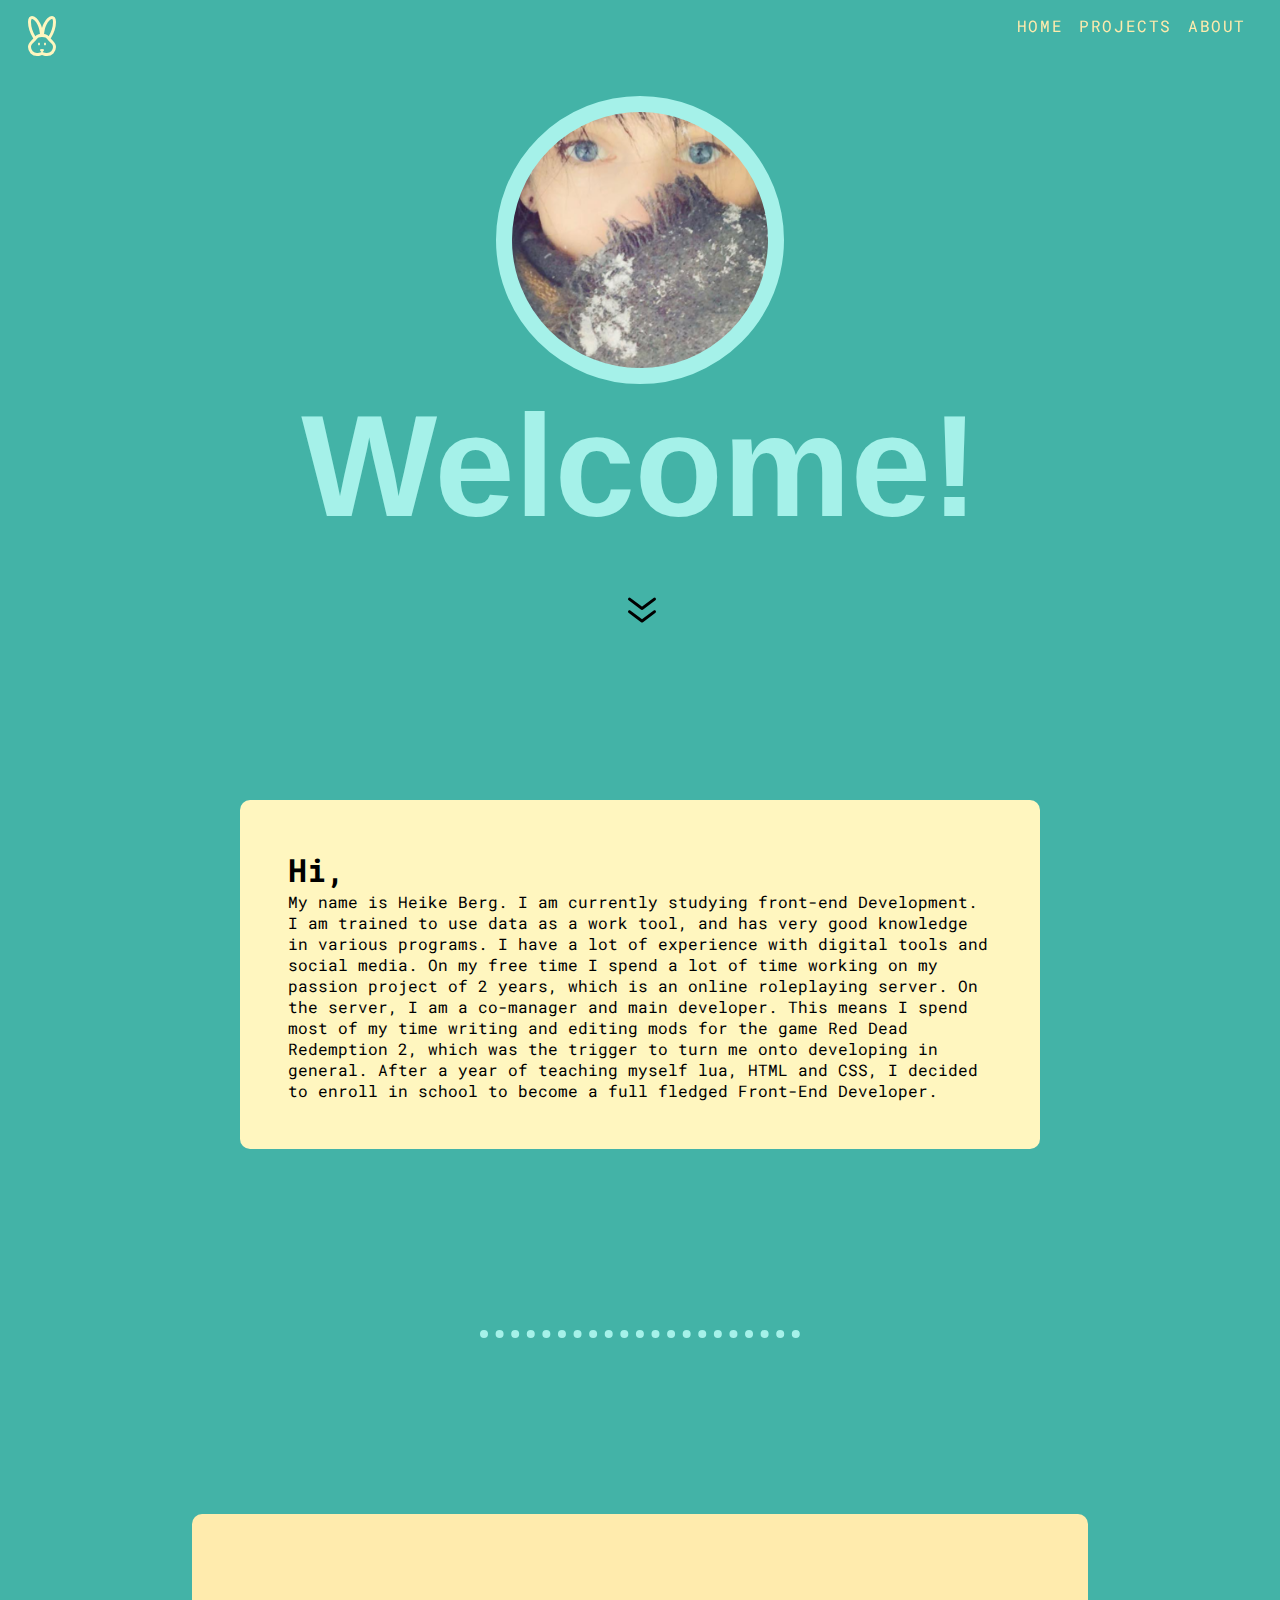
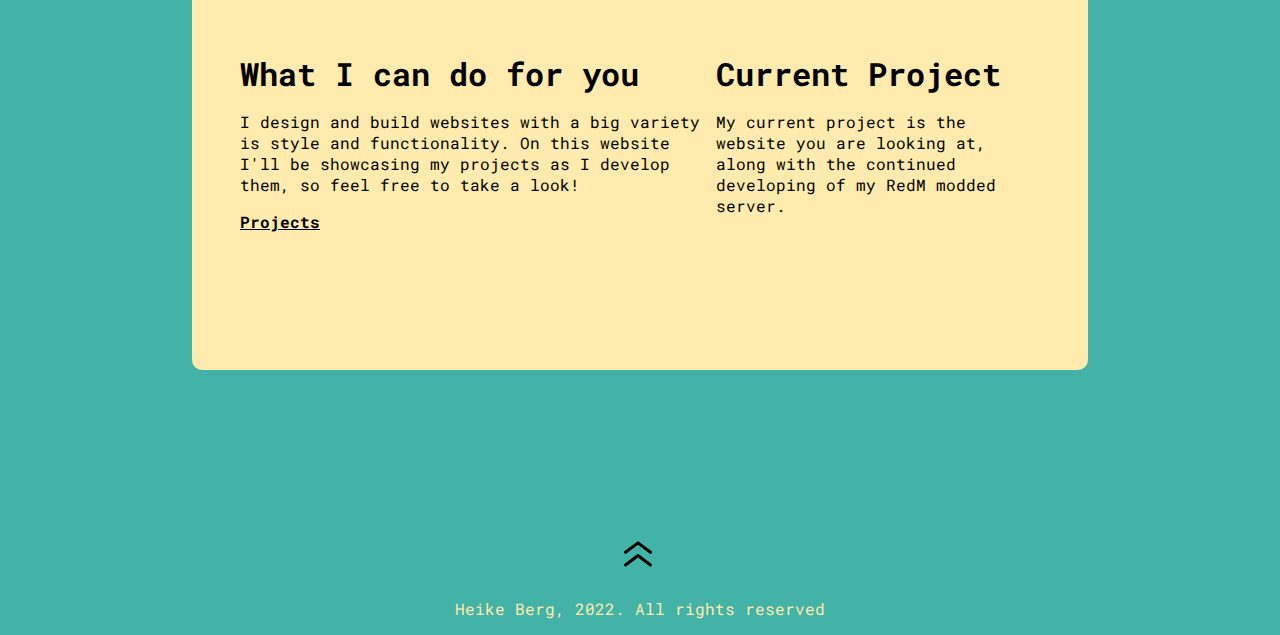
<file: index.html>
<!DOCTYPE html>
<html lang="en">
<head>
    <meta charset="UTF-8">
    <meta http-equiv="X-UA-Compatible" content="IE=edge">
    <meta name="viewport" content="width=device-width, initial-scale=1.0">
    <link rel="preconnect" href="https://fonts.googleapis.com">
    <link rel="preconnect" href="https://fonts.gstatic.com" crossorigin>
    <link href="https://fonts.googleapis.com/css2?family=Pacifico&family=Roboto+Mono:ital,wght@0,100;0,300;0,400;0,700;1,300;1,700&display=swap" rel="stylesheet">
    <link rel="stylesheet" href="css/main.css">
    <script defer src="js/nav.js"></script>
    <title>H O M E</title>
</head>
<body>
    <header>
        <nav id="navbar">
            <a href="/index.html"><div class="logo">
                <svg xmlns="http://www.w3.org/2000/svg" height="48" width="48" fill="#FFF6BF"><path d="M19 44q-3.75 0-6.375-2.625T10 35q0-1.6.725-3.025.725-1.425 2.425-3.125.75-.75 1.2-1.25.45-.5.95-1.1-2.55-3.9-3.925-8.175T10 10q0-2.9 1.05-4.45Q12.1 4 14 4q2.1 0 4.35 2.05Q20.6 8.1 22.3 11.5q.5 1 .925 2.075.425 1.075.775 2.375.35-1.3.775-2.375.425-1.075.925-2.075 1.7-3.4 3.95-5.45Q31.9 4 34 4q1.9 0 2.95 1.55Q38 7.1 38 10q0 4.05-1.375 8.325Q35.25 22.6 32.7 26.5q.5.6.95 1.1.45.5 1.2 1.25 1.7 1.7 2.425 3.125Q38 33.4 38 35q0 3.75-2.625 6.375T29 44q-2.25 0-3.625-.5L24 43l-1.375.5Q21.25 44 19 44Zm0-3q.85 0 2-.275t2.45-.825q-.55-.25-1-.85Q22 38.45 22 38q0-.4.575-.7Q23.15 37 24 37q.85 0 1.425.3.575.3.575.7 0 .45-.45 1.05-.45.6-1 .85 1.3.55 2.45.825Q28.15 41 29 41q2.5 0 4.25-1.75T35 35q0-1.1-.6-2.15-.6-1.05-1.75-2.05-.55-.5-1.225-1.2T30.2 28.2q-1.6-2.1-2.75-2.65Q26.3 25 24 25q-2.3 0-3.45.55-1.15.55-2.75 2.65-.55.7-1.225 1.4t-1.225 1.2q-1.15 1-1.75 2.05Q13 33.9 13 35q0 2.5 1.75 4.25T19 41Zm2-7.5q-.4 0-.7-.45Q20 32.6 20 32q0-.6.3-1.05.3-.45.7-.45.4 0 .7.45.3.45.3 1.05 0 .6-.3 1.05-.3.45-.7.45Zm6 0q-.4 0-.7-.45Q26 32.6 26 32q0-.6.3-1.05.3-.45.7-.45.4 0 .7.45.3.45.3 1.05 0 .6-.3 1.05-.3.45-.7.45Zm-9.65-9.35q1.05-1 2.075-1.475 1.025-.475 2.525-.625-.25-2.55-.85-4.975t-1.55-4.325Q18.4 10.4 16.9 8.825 15.4 7.25 13.75 6.7q-.4.75-.575 1.6Q13 9.15 13 10q0 3.6 1.125 7.225 1.125 3.625 3.225 6.925Zm13.3 0q2.1-3.3 3.225-6.925T35 10q0-.85-.175-1.7t-.575-1.6q-1.65.55-3.15 2.125t-2.65 3.925q-.95 1.9-1.55 4.325-.6 2.425-.85 4.975 1.5.15 2.525.625t2.075 1.475Z"/></svg>
            </div>
        </a>
            <ul class="nav-ul">
                <a href="#"><li class="nav-li">home</li></a>
                <a href="/pages/projects.html"><li class="nav-li">projects</li></a>
                <a href="/pages/contact.html"><li class="nav-li">about</li></a>
            </ul>
        </nav>
    </header>
    <div class="hero" id="hero">
        <div class="hero-img"></div>
        <h1 class="hero-h1">
            Welcome!
        </h1>
    </div>
    <div id="arrow-down">
        <a href="#section-main-1">
            <svg xmlns="http://www.w3.org/2000/svg" height="48" width="48"><path d="M27.7 38q-.9 0-1.35-.825-.45-.825.1-1.525L35.2 24l-8.75-11.65q-.55-.7-.1-1.525Q26.8 10 27.7 10q.4 0 .7.175.3.175.55.475l9.3 12.45q.15.2.225.425.075.225.075.475 0 .25-.075.45t-.225.45l-9.3 12.45q-.25.3-.55.475-.3.175-.7.175Zm-12.6 0q-.9 0-1.35-.825-.45-.825.1-1.525L22.6 24l-8.75-11.65q-.55-.7-.1-1.525Q14.2 10 15.1 10q.4 0 .7.175.3.175.55.475l9.3 12.45q.15.2.225.425.075.225.075.475 0 .25-.075.45t-.225.45l-9.3 12.45q-.25.3-.55.475-.3.175-.7.175Z"/></svg>
        </a>
    </div>
    <main>
        <section class="section-main" id="section-main-1">
            <div class="greeting">
                <h1 class="greeting-h1">
                    Hi,
                </h1>
                <p class="greeting-text">
                   My name is Heike Berg. I am currently studying front-end Development. I am trained to use data as a work tool, and has very good knowledge in various programs. I have a lot of experience with digital tools and social media. On my free time I spend a lot of time working on my passion project of 2 years, which is an online roleplaying server. On the server, I am a co-manager and main developer. This means I spend most of my time writing and editing mods for the game Red Dead Redemption 2, which was the trigger to turn me onto developing in general. After a year of teaching myself lua, HTML and CSS, I decided to enroll in school to become a full fledged Front-End Developer.
                </p>
            </div>
        </section>
        <hr class="devider">
        <section class="section-main" id="section-main-2">
            <div class="leftPane">
                <h1 class="section-main-h1">
                    What I can do for you
                </h1>
                <p class="section-main-text">
                    I design and build websites with a big variety is style and functionality. On this website I'll be showcasing my projects as I develop them, so feel free to take a look!
                </p>
                <a class="projects-link" href="/pages/projects.html">Projects</a>
            </div>
            <div class="rightPane">
                <h1 class="section-main-h1">
                    Current Project
                </h1>
                <p class="section-main-text">
                    My current project is the website you are looking at, along with the continued developing of my RedM modded server.
                </p>
            </div>
        </section>
        <div id="back-to-top">
            <a href="#hero">
                <svg xmlns="http://www.w3.org/2000/svg" height="48" width="48"><path d="M27.7 38q-.9 0-1.35-.825-.45-.825.1-1.525L35.2 24l-8.75-11.65q-.55-.7-.1-1.525Q26.8 10 27.7 10q.4 0 .7.175.3.175.55.475l9.3 12.45q.15.2.225.425.075.225.075.475 0 .25-.075.45t-.225.45l-9.3 12.45q-.25.3-.55.475-.3.175-.7.175Zm-12.6 0q-.9 0-1.35-.825-.45-.825.1-1.525L22.6 24l-8.75-11.65q-.55-.7-.1-1.525Q14.2 10 15.1 10q.4 0 .7.175.3.175.55.475l9.3 12.45q.15.2.225.425.075.225.075.475 0 .25-.075.45t-.225.45l-9.3 12.45q-.25.3-.55.475-.3.175-.7.175Z"/></svg>
            </a>
        </div>
    </main>
    <footer>
        <p class="footer-text">
            Heike Berg, 2022. All rights reserved
        </p>
    </footer>
</body>
</html>
</file>
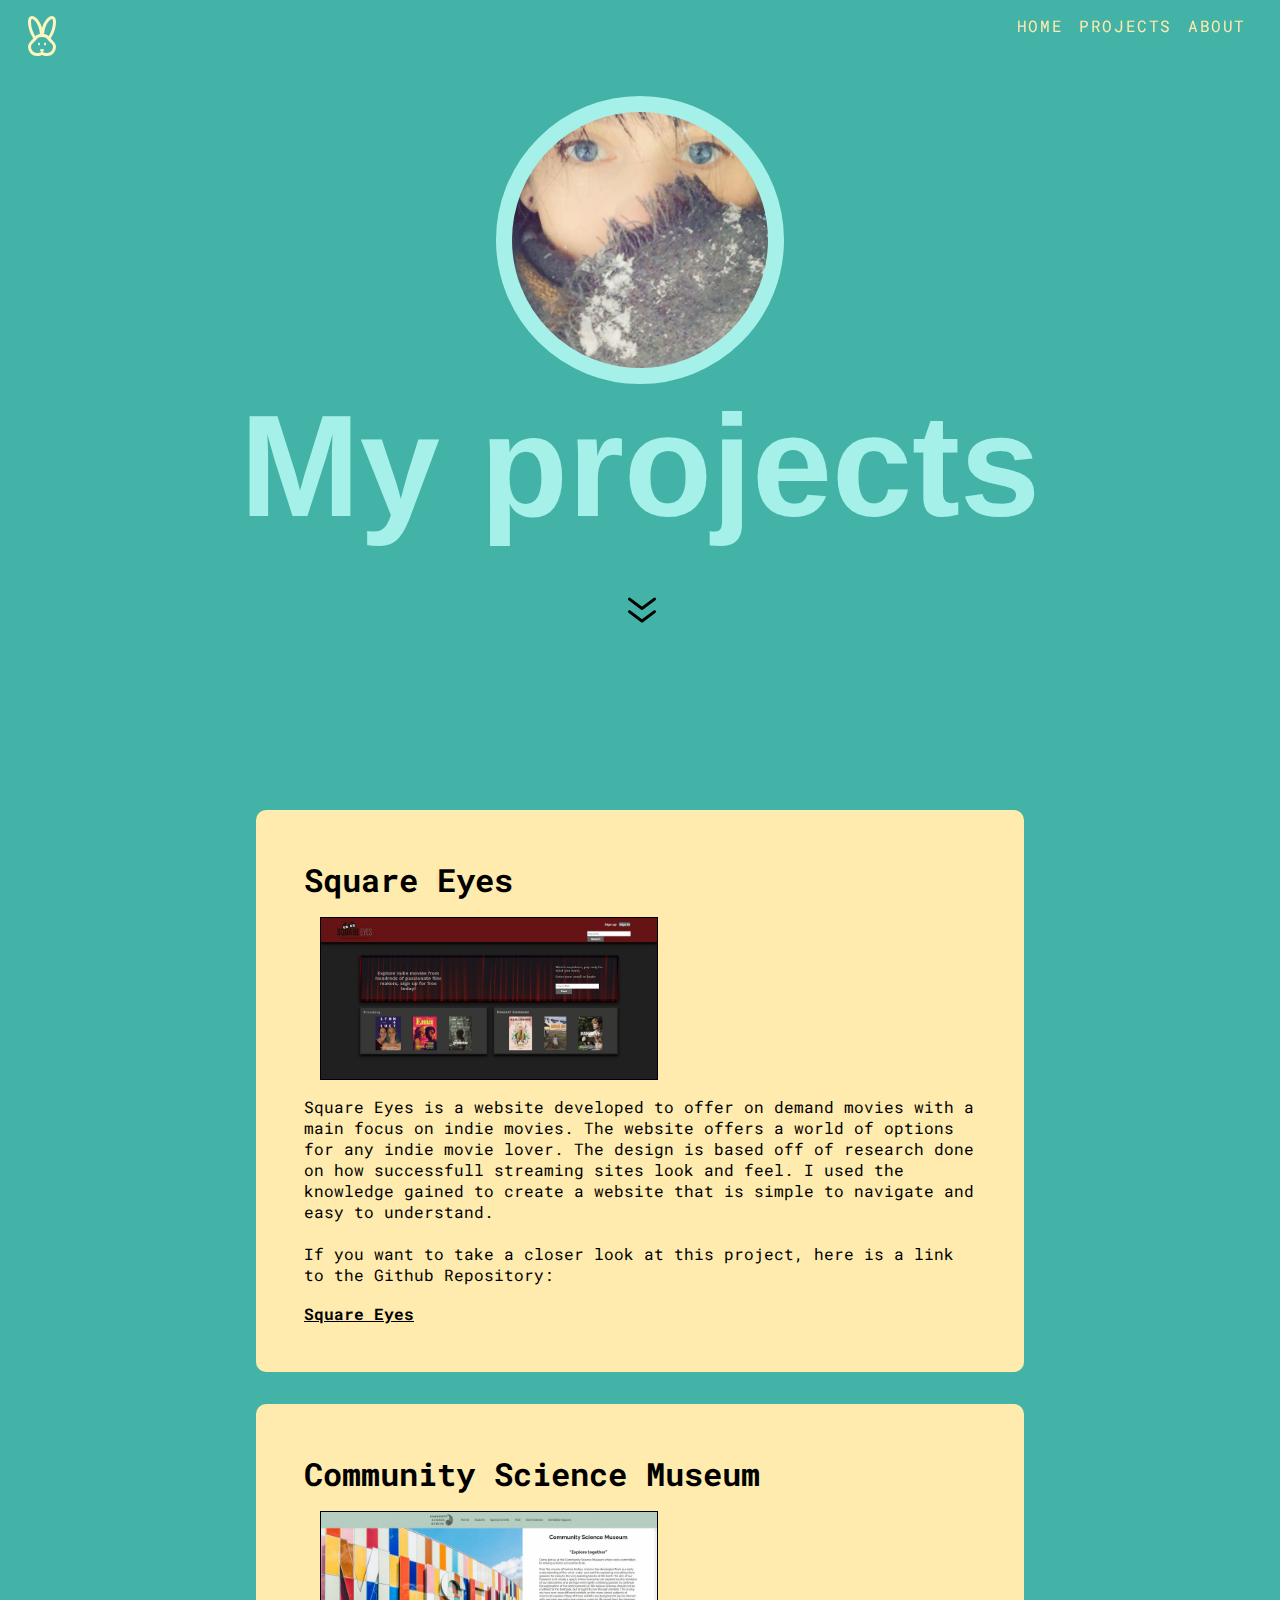
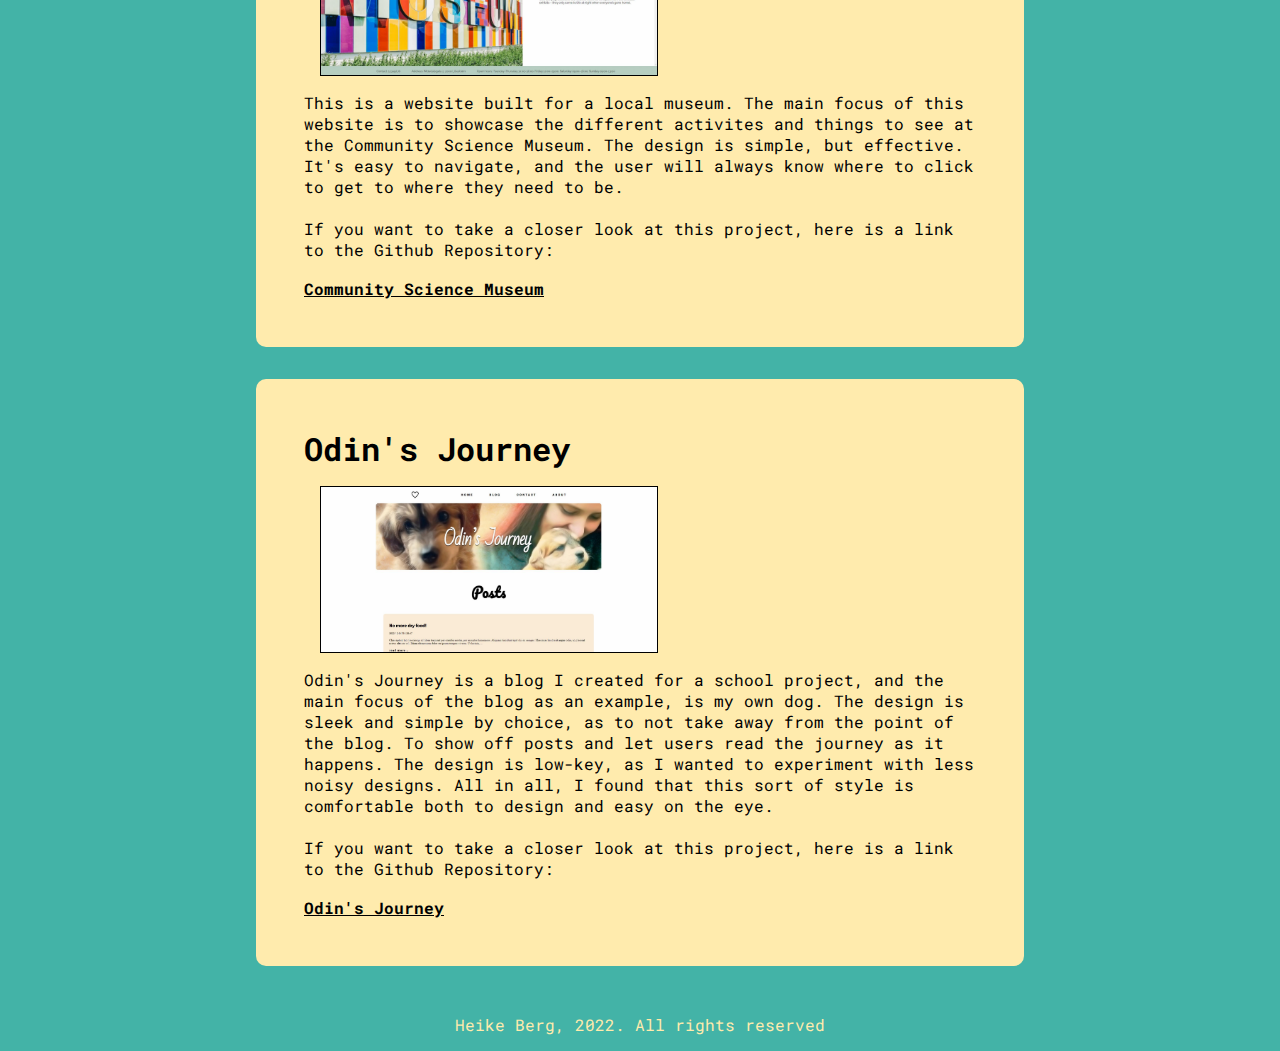
<file: pages/projects.html>
<!DOCTYPE html>
<html lang="en">
<head>
    <meta charset="UTF-8">
    <meta http-equiv="X-UA-Compatible" content="IE=edge">
    <meta name="viewport" content="width=device-width, initial-scale=1.0">
    <link rel="preconnect" href="https://fonts.googleapis.com">
    <link rel="preconnect" href="https://fonts.gstatic.com" crossorigin>
    <link href="https://fonts.googleapis.com/css2?family=Pacifico&family=Roboto+Mono:ital,wght@0,100;0,300;0,400;0,700;1,300;1,700&display=swap" rel="stylesheet">
    <link rel="stylesheet" href="/css/main.css">
    <link rel="stylesheet" href="/css/projects.css">
    <script defer src="/js/nav.js"></script>
    <title>projects</title>
</head>
<body>
    <header>
        <nav id="navbar">
            <a href="/index.html"><div class="logo">
                <svg xmlns="http://www.w3.org/2000/svg" height="48" width="48" fill="#FFF6BF"><path d="M19 44q-3.75 0-6.375-2.625T10 35q0-1.6.725-3.025.725-1.425 2.425-3.125.75-.75 1.2-1.25.45-.5.95-1.1-2.55-3.9-3.925-8.175T10 10q0-2.9 1.05-4.45Q12.1 4 14 4q2.1 0 4.35 2.05Q20.6 8.1 22.3 11.5q.5 1 .925 2.075.425 1.075.775 2.375.35-1.3.775-2.375.425-1.075.925-2.075 1.7-3.4 3.95-5.45Q31.9 4 34 4q1.9 0 2.95 1.55Q38 7.1 38 10q0 4.05-1.375 8.325Q35.25 22.6 32.7 26.5q.5.6.95 1.1.45.5 1.2 1.25 1.7 1.7 2.425 3.125Q38 33.4 38 35q0 3.75-2.625 6.375T29 44q-2.25 0-3.625-.5L24 43l-1.375.5Q21.25 44 19 44Zm0-3q.85 0 2-.275t2.45-.825q-.55-.25-1-.85Q22 38.45 22 38q0-.4.575-.7Q23.15 37 24 37q.85 0 1.425.3.575.3.575.7 0 .45-.45 1.05-.45.6-1 .85 1.3.55 2.45.825Q28.15 41 29 41q2.5 0 4.25-1.75T35 35q0-1.1-.6-2.15-.6-1.05-1.75-2.05-.55-.5-1.225-1.2T30.2 28.2q-1.6-2.1-2.75-2.65Q26.3 25 24 25q-2.3 0-3.45.55-1.15.55-2.75 2.65-.55.7-1.225 1.4t-1.225 1.2q-1.15 1-1.75 2.05Q13 33.9 13 35q0 2.5 1.75 4.25T19 41Zm2-7.5q-.4 0-.7-.45Q20 32.6 20 32q0-.6.3-1.05.3-.45.7-.45.4 0 .7.45.3.45.3 1.05 0 .6-.3 1.05-.3.45-.7.45Zm6 0q-.4 0-.7-.45Q26 32.6 26 32q0-.6.3-1.05.3-.45.7-.45.4 0 .7.45.3.45.3 1.05 0 .6-.3 1.05-.3.45-.7.45Zm-9.65-9.35q1.05-1 2.075-1.475 1.025-.475 2.525-.625-.25-2.55-.85-4.975t-1.55-4.325Q18.4 10.4 16.9 8.825 15.4 7.25 13.75 6.7q-.4.75-.575 1.6Q13 9.15 13 10q0 3.6 1.125 7.225 1.125 3.625 3.225 6.925Zm13.3 0q2.1-3.3 3.225-6.925T35 10q0-.85-.175-1.7t-.575-1.6q-1.65.55-3.15 2.125t-2.65 3.925q-.95 1.9-1.55 4.325-.6 2.425-.85 4.975 1.5.15 2.525.625t2.075 1.475Z"/></svg>
            </div>
        </a>
            <ul class="nav-ul">
                <a href="/index.html"><li class="nav-li">home</li></a>
                <a href="/pages/projects.html"><li class="nav-li">projects</li></a>
                <a href="/pages/contact.html"><li class="nav-li">about</li></a>
            </ul>
        </nav>
    </header>
    <div class="hero" id="hero">
        <div class="hero-img"></div>
        <h1 class="hero-h1">
            My projects
        </h1>
    </div>
    <div id="arrow-down">
        <a href="#section-projects-1">
            <svg xmlns="http://www.w3.org/2000/svg" height="48" width="48"><path d="M27.7 38q-.9 0-1.35-.825-.45-.825.1-1.525L35.2 24l-8.75-11.65q-.55-.7-.1-1.525Q26.8 10 27.7 10q.4 0 .7.175.3.175.55.475l9.3 12.45q.15.2.225.425.075.225.075.475 0 .25-.075.45t-.225.45l-9.3 12.45q-.25.3-.55.475-.3.175-.7.175Zm-12.6 0q-.9 0-1.35-.825-.45-.825.1-1.525L22.6 24l-8.75-11.65q-.55-.7-.1-1.525Q14.2 10 15.1 10q.4 0 .7.175.3.175.55.475l9.3 12.45q.15.2.225.425.075.225.075.475 0 .25-.075.45t-.225.45l-9.3 12.45q-.25.3-.55.475-.3.175-.7.175Z"/></svg>
        </a>
    </div>
    <main>
        <section class="section-projects" id="section-projects-1">
            <div class="projects">
                <h1 class="projects-h1">
                    Square Eyes
                </h1>
                <img class="projects-img" src="/images/squareeyespage.jpg" alt="Square Eyes Screenshot">
                <p class="projects-text">
                    Square Eyes is a website developed to offer on demand movies with a main focus on indie movies. The website offers a world of options for any indie movie lover. The design is based off of research done on how successfull streaming sites look and feel. I used the knowledge gained to create a website that is simple to navigate and easy to understand.
                    <br>
                    <br>
                    If you want to take a closer look at this project, here is a link to the Github Repository:
                    
                </p>
                <br>
                <a class="projects-link" href="https://github.com/Umbrreown/cross-course-heike" target="_blank">Square Eyes</a>
            </div>
            <div class="projects">
                <h1 class="projects-h1">
                    Community Science Museum
                </h1>
                <img class="projects-img" src="/images/csmpage.jpg" alt="CSM Screenshot">
                <p class="projects-text">
                    This is a website built for a local museum. The main focus of this website is to showcase the different activites and things to see at the Community Science Museum. The design is simple, but effective. It's easy to navigate, and the user will always know where to click to get to where they need to be.
                    <br>
                    <br>
                    If you want to take a closer look at this project, here is a link to the Github Repository:
                    
                </p>
                <br>
                <a class="projects-link" href="https://github.com/Umbrreown/semester-project-heike" target="_blank">Community Science Museum</a>
            </div>
            <div class="projects">
                <h1 class="projects-h1">
                    Odin's Journey
                </h1>
                <img class="projects-img" src="/images/odinjourneypage.jpg" alt="Odin's Journey Screenshot">
                <p class="projects-text">
                    Odin's Journey is a blog I created for a school project, and the main focus of the blog as an example, is my own dog. The design is sleek and simple by choice, as to not take away from the point of the blog. To show off posts and let users read the journey as it happens. The design is low-key, as I wanted to experiment with less noisy designs. All in all, I found that this sort of style is comfortable both to design and easy on the eye.
                    <br>
                    <br>
                    If you want to take a closer look at this project, here is a link to the Github Repository:
                    
                </p>
                <br>
                <a class="projects-link" href="https://github.com/Umbrreown/project-exam-heike" target="_blank">Odin's Journey</a>
            </div>
        </section>
    </main>
    <footer>
        <p class="footer-text">
            Heike Berg, 2022. All rights reserved
        </p>
    </footer>
</body>
</html>
</file>
<file: css/main.css>
/*

# fonts:

font-family: 'Pacifico', cursive;
font-family: 'Roboto Mono', monospace;
font-family: Impact, Haettenschweiler, 'Arial Narrow Bold', sans-serif;

# colours:

main : #43B3A7
main-accent : #A5F1E9
second : #FFEBAD
second-accent : #FFF6BF

 */

html {
    scroll-behavior: smooth;
}
body {
    background-color: #43b3a7;
    border: 0;
    margin: 0;
}
a {
    text-decoration: none;
}
a:visited {
    text-decoration: none;
    color: #FFEBAD;
}
p {
    font-family: 'Roboto Mono', monospace;
}
nav {
    position: fixed;
    right: 0;
    width: 100%;
    height: 4rem;
    box-sizing: border-box;
    padding: 12px 18px;
    transition: background-color 0.4s ease-out;
    display: flex;
    justify-content: space-between;
    text-transform: uppercase;
}
nav.scroll {
    background-color: #43b3a7;
    box-shadow: 0px 4px 7px #43b3a7;
  }
.nav-ul {
    align-self: flex-end;
    margin-right: 1rem;
    list-style-type: none;
    display: flex;
    gap: 1rem;
}
.nav-li {
    flex-direction: column;
    font-family: 'Roboto Mono', monospace;
    letter-spacing: 0.1rem;
    color: #FFEBAD;
}
.nav-li:hover, 
.nav-li:focus {
    color: #FFF6BF;
    text-decoration: underline;
}
.hero {
    display: flex;
    flex-direction: column;
    justify-content: center;
    align-items: center;
}
.hero-h1 {
    font-family:Impact, Haettenschweiler, 'Arial Narrow Bold', sans-serif;
    font-size: 9rem;
    color: #A5F1E9;
    margin: 0 0 2rem 0;
}
.hero-img {
    width: 16rem;
    height: 16rem;
    margin: 6rem 0 0 0;
    border: 1rem solid #A5F1E9;
    border-radius: 50%;
    overflow: hidden;
    background-image: url(/images/heike.jpg);
    background-repeat: no-repeat;
    background-size: 25rem;
    background-position: center;
}

#arrow-down {
    text-align: center;
    transform: rotate(90deg)

}
main {
    display: flex;
    justify-content: center;
    align-items: center;
    flex-direction: column;
}
.section-main {
    min-width: 50%;
    max-width: 50rem;
    min-height: 40vh;
    margin: 1rem;
    display: flex;
    justify-content: center;
    align-items: center;
}
#section-main-1 {
    margin-top: 10rem;
}
.greeting {
    background-color: #FFF6BF;
    padding: 3rem;
    border-radius: 10px;
}
.greeting-h1 {
    font-family: 'Roboto Mono', monospace;
    margin: 0;
}
.greeting-text {
    margin: 0;
}
.section-main-h1 {
    font-family: 'Roboto Mono', monospace;
    margin: 0;
}
.devider {
    width: 25vw;
    border-width: 1rem 0 0 0;
    border-top: 0.5rem dotted #A5F1E9;
    margin: 10rem 0;
}
#section-main-2 {
    background-color: #FFEBAD;
    padding: 3rem;
    border-radius: 10px;    
    margin-bottom: 10rem;
}
.projects-link {
    color: black;
    font-family: 'Roboto Mono', monospace;
    font-weight: bold;
    text-decoration: underline;

}
.projects-link:visited {
    color: black;
    text-decoration: underline;
}
#back-to-top {
    transform: rotate(-90deg)
}
footer {
    text-align: center;
    color: #FFEBAD;
}
</file>
<file: css/projects.css>
.section-projects {
    min-width: 50%;
    max-width: 50rem;
    min-height: 40vh;
    margin: 1rem;
    display: flex;
    flex-direction: column;
    justify-content: center;
    align-items: center;
}
#section-projects-1 {
    margin-top: 10rem;
}
.projects {
    display: flex;
    flex-direction: column;
    flex-wrap: wrap;
    background-color: #FFEBAD;
    padding: 3rem;
    margin: 1rem;
    border-radius: 10px;
}
.projects-h1 {
    font-family: 'Roboto Mono', monospace;
    margin: 0;
}
.projects-text {
    margin: 0;
}
.projects-img {
    margin: 1rem;
    border: 1px solid black;
    max-width: 50%;
}
.projects-img:hover {
    transform: scale(3.0);
    align-self: center;
}
.projects-link {
    color: black;
    font-family: 'Roboto Mono', monospace;
    font-weight: bold;
    text-decoration: underline;

}
.projects-link:visited {
    color: black;
    text-decoration: underline;
}
</file>
